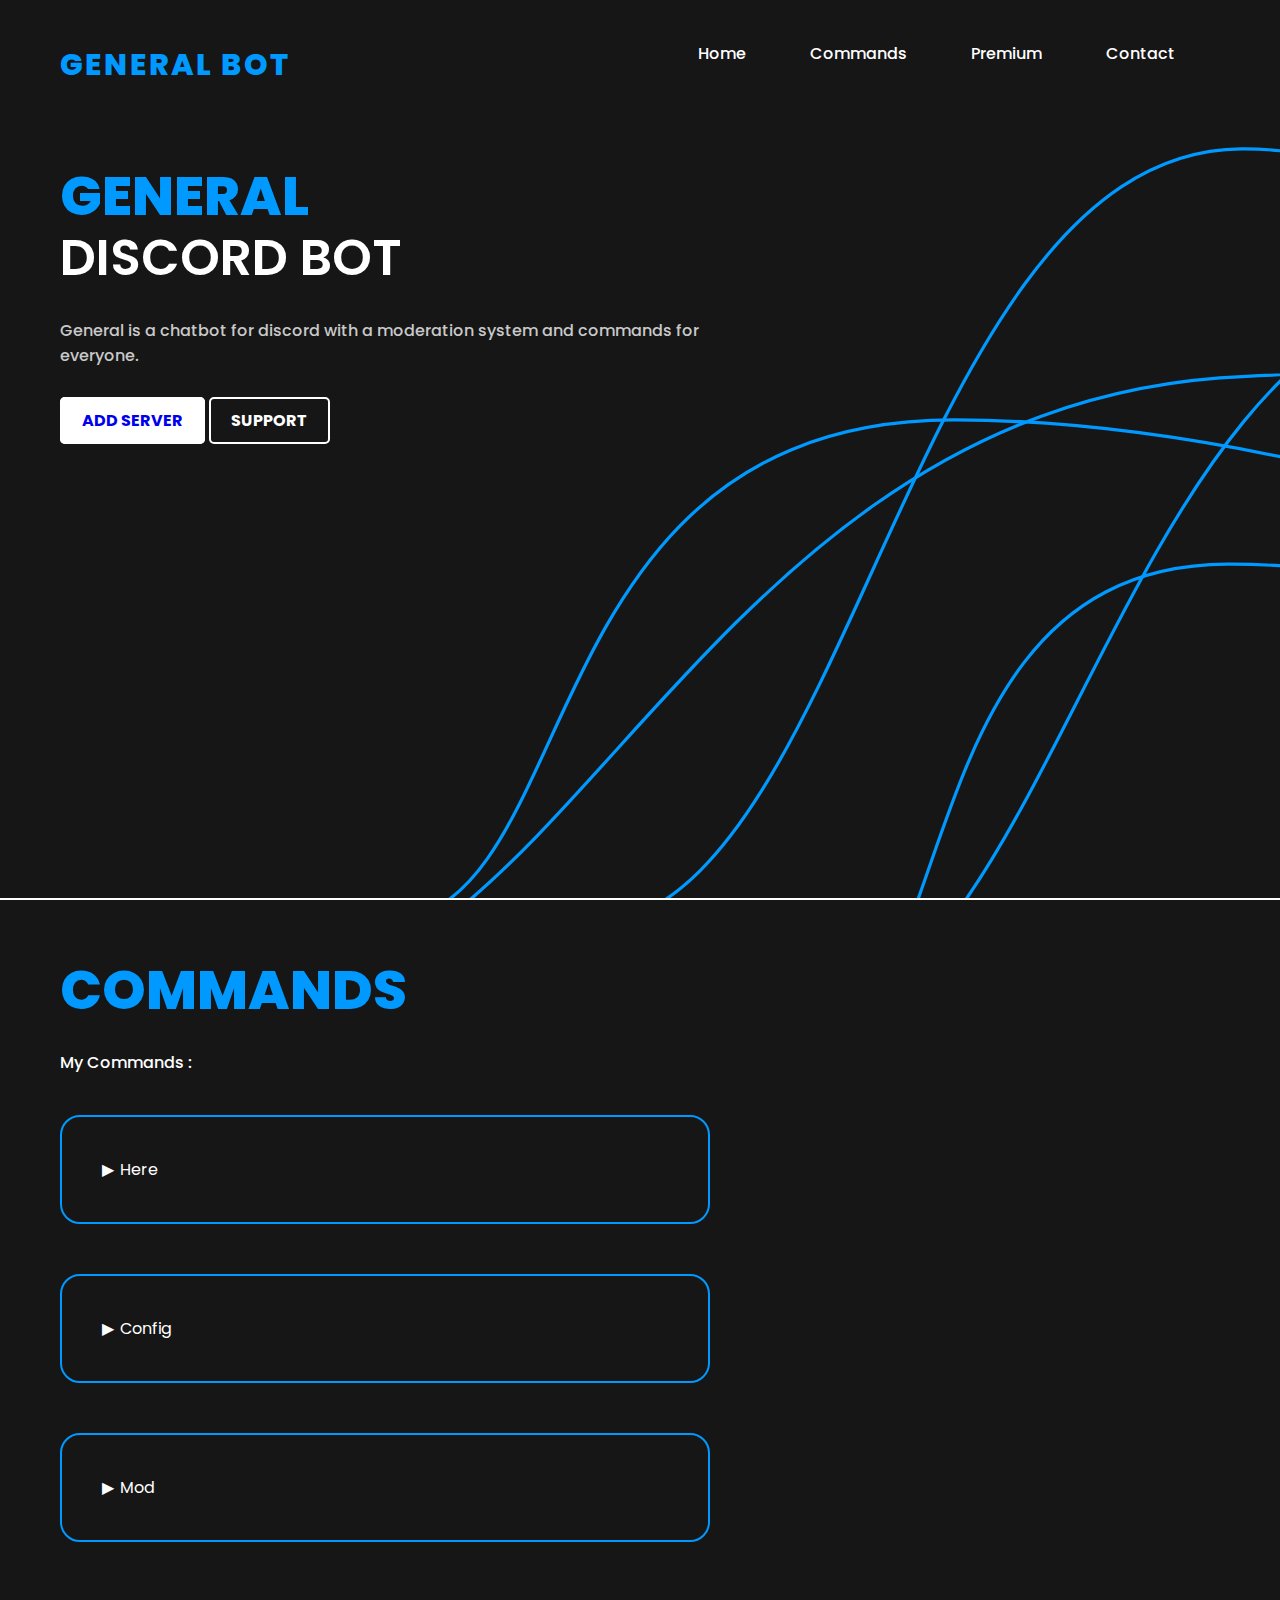
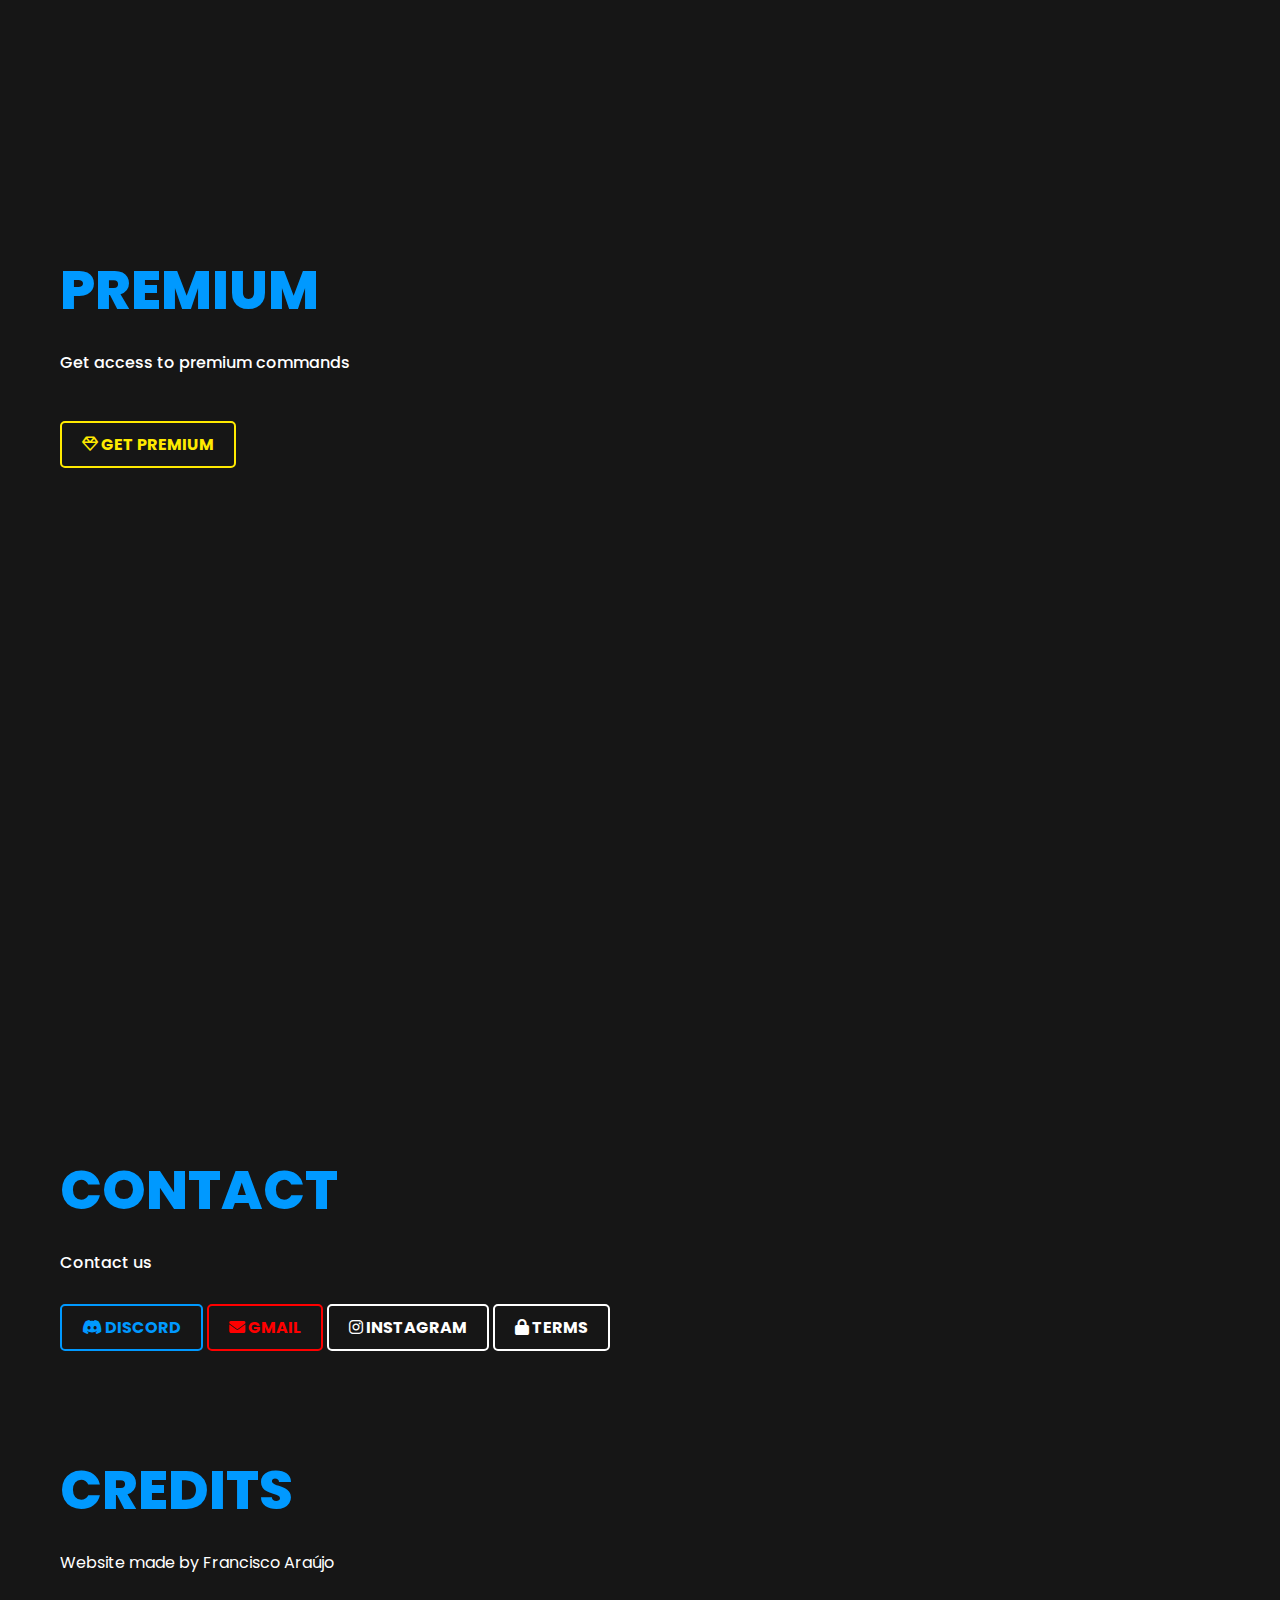
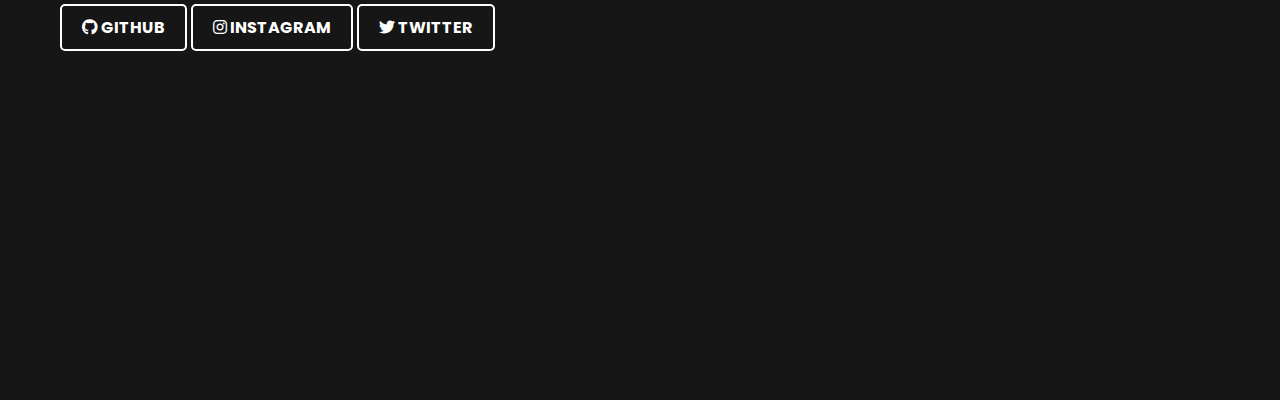
<file: index.html>
<!DOCTYPE html>
<html lang="en">
<head>
    <meta charset="UTF-8">
    <meta http-equiv="X-UA-Compatible" content="IE=edge">
    <meta name="viewport" content="width=device-width, initial-scale=1.0">
    <link rel="stylesheet" href="src/css/landing.css">
    <link rel="stylesheet" href="src/css/commands.css">
    <link rel="stylesheet" href="src/css/main.css">
    <link rel="stylesheet" href="src/css/premium.css">
    <link rel="stylesheet" href="src/css/contact.css">
    <link rel="stylesheet" href="https://cdnjs.cloudflare.com/ajax/libs/font-awesome/6.2.0/css/all.min.css">
    <title>General</title>
</head>
<body>

    <!--LANDING PAGE-->
    <section class="landing-page">
        <input type="checkbox" id="check">
        <header>
            <h2><a href="" class="logo">General Bot</a></h2>
            <div class="navigation">
                <a href="index.html">Home</a>
                <a href="#commands">Commands</a>
                <a href="#premium">Premium</a>
                <a href="#contact">Contact</a>
            </div>
            <label class="ckecklabel" for="check">
                <i class="fa-solid fa-bars menu-btn"></i>
                <i class="fa-solid fa-xmark close-btn"></i>
            </label>
        </header>
        <div class="landing-content">
            <div class="landing-info">
                <h2>General <br> <span>Discord Bot</span></h2>
                <p>General is a chatbot for discord with a moderation system and commands for everyone.</p>
                <a href="https://discord.com/api/oauth2/authorize?client_id=741788327572668486&permissions=8&scope=applications.commands%20bot" target="_blank" class="add-btn">Add Server</a>
                <a href="#contact" class="support-btn">Support</a>
            </div>
        </div>
    </section>

    <!--COMMANDS SECTION-->
    <section class="commands-page" id="commands">
        <div class="commands-content">
            <div class="commands-title">
                <h2>Commands</h2>
                <p>My Commands : </p>
            </div>
            <div class="commands-tree">
                <ul id="myul">
                    <li><span class="caret">Here</span>
                      <ul class="nested">
                        <li><p>/support</p></li>
                        <li><p>/suggestion</p></li>
                        <li><div class="popup" onclick="insert()"><p class="more">/insert [+4]</p><span class="popuptext" id="insertpop">buttonlink, embed, react, inembed</span></div></li>
                        <li><p>/userinfo</p></li>
                        <li><p>/myinvite</p></li>
                        <li><p>/botinfo</p></li>
                        <li><p>/math</p></li>
                        <li><p>/dicio</p></li>
                        <li><p>/sortnum</p></li>
                        <li><p>/sort</p></li>
                        <li><p>/translate</p></li>
                        <li><p>/helpstaff</p></li>
                        <li><p>/botinvite</p></li>
                        <li><p>/timein</p></li>
                        <li><p>/timeout</p></li>
                      </ul>
                    </li>
                </ul>
                <br>
                <br>
                <ul id="myul">
                    <li><span class="caret">Config</span>
                      <ul class="nested">
                        <li><p>/language</p></li>
                        <li><div class="popup" onclick="make()"><p>/make [+5]</p><span class="popuptext" id="makepop">textchannel, voicechannel, ptextchannel, pvoicechannel, category</span></div></li>
                        <li><p>/remove <span class="more"></span></p></li>
                        <li><div class="popup" onclick="add()"><p>/add [+6]</p><span class="popuptext" id="addpop">roleall, role, reactionrole, roletime, slowmode, newrole</span></div></li>
                        <li><div class="popup" onclick="staffchat()"><p>/staffchat [+2]</p><span class="popuptext" id="staffchatpop">enable, disable</span></div></li>
                        <li><div class="popup" onclick="wellcomechannel()"><p>/wellcomechannel [+7]</p><span class="popuptext" id="wellcomechannelpop">enableinput, disableinput, banner, enableoutput, disableoutput, enableban, disableban</span></div></li>
                        <li><div class="popup" onclick="rename()"><p>/rename [+2]</p><span class="popuptext" id="renamepop">voicechl, textchl</span></div></li>
                        <li><p>/display roleusers</p></li>
                        <li><div class="popup" onclick="statschannel()"><p>/statschannel [+2]</p><span class="popuptext" id="statschannelpop">enablestats, disablestats</span></div></li>
                        <li><div class="popup" onclick="define()"><p>/define [+3]</p><span class="popuptext" id="definepop">chatguild, newticket, level</span></div></li>
                        <li><p>/undefine uchatguild</p></li>
                        <li><p>/sorterole</p></li>
                        <li><p>/serverchat</p></li>
                        <li><p>/youtube</p></li>
                        <li><p>/invites</p></li>
                        <li><p>/botchat</p></li>
                        <li><div class="popup" onclick="advertising()"><p>/advertising [+2]</p><span class="popuptext" id="advertisingpop">shareserver, bump</span></div></li>
                        <li><p>/clone category</p></li>
                        <li><p>/edit channelpermission</p></li>
                      </ul>
                    </li>
                </ul>
                <br>
                <br>
                <ul id="myul">
                    <li><span class="caret">Mod</span>
                        <ul class="nested">
                            <li><p>/clear</p></li>
                            <li><p>/ban</p></li>
                            <li><p>/unban</p></li>
                            <li><p>/kick</p></li>
                            <li><p>/mute</p></li>
                            <li><p>/unmute</p></li>
                            <li><p>/lock</p></li>
                            <li><p>/unlock</p></li>
                            <li><p>/serverinfo</p></li>
                        </ul>
                    </li>
                </ul>
            </div>
        </div>
    </section>

    <!--PREMIUM PAGE-->
    <section class="premium-page" id="premium">
        <div class="premium-content">
            <div class="premium-title">
                <h2>Premium</h2>
                <p>Get access to premium commands</p>
                <a href="https://discord.gg/GrDXnctrNM" class="buy-btn" target="_blank"><i class="fa-regular fa-gem"></i> Get Premium</a>
            </div>
        </div>
    </section>

    <!--CONTACT PAGE-->
    <section class="contact-page" id="contact">
        <div class="contact-content">
            <div class="contact-title">
                <h2>Contact</h2>
                <p>Contact us</p>
                <a href="https://discord.gg/GrDXnctrNM" class="discord-btn" target="_blank"><i class="fa-brands fa-discord"></i> Discord</a>
                <a href="" class="gmail-btn" target="_blank"><i class="fa-solid fa-envelope"></i> Gmail</a>
                <a href="https://www.instagram.com/?theme=dark" class="instagram-btn" target="_blank"><i class="fa-brands fa-instagram"></i> Instagram</a>
                <a href="privacy-policy.html" class="terms-btn"><i class="fa-solid fa-lock"></i> Terms</a>
            </div>
        </div>

        <!--CREDITS PAGE-->
        <div class="credits-content">
            <div class="credits-title">
                <h2>Credits</h2>
                <p>Website made by <span>Francisco Araújo</span></p>
                <a href="https://github.com/FranciscoAraujo2" class="kiko-github" target="_blank"><i class="fa-brands fa-github"></i> Github</a>
                <a href="https://www.instagram.com/francisco.araujo_2/?theme=dark" class="kiko-instagram" target="_blank"><i class="fa-brands fa-instagram"></i> Instagram</a>
                <a href="https://twitter.com/Francisc0Araujo" class="kiko-twitter" target="_blank"><i class="fa-brands fa-twitter"></i> Twitter</a>
            </div>
        </div>
    </section>

    <footer></footer>


    <script src="src/js/main.js"></script>
    <script src="src/js/popup.js"></script>

</body>
</html>
</file>
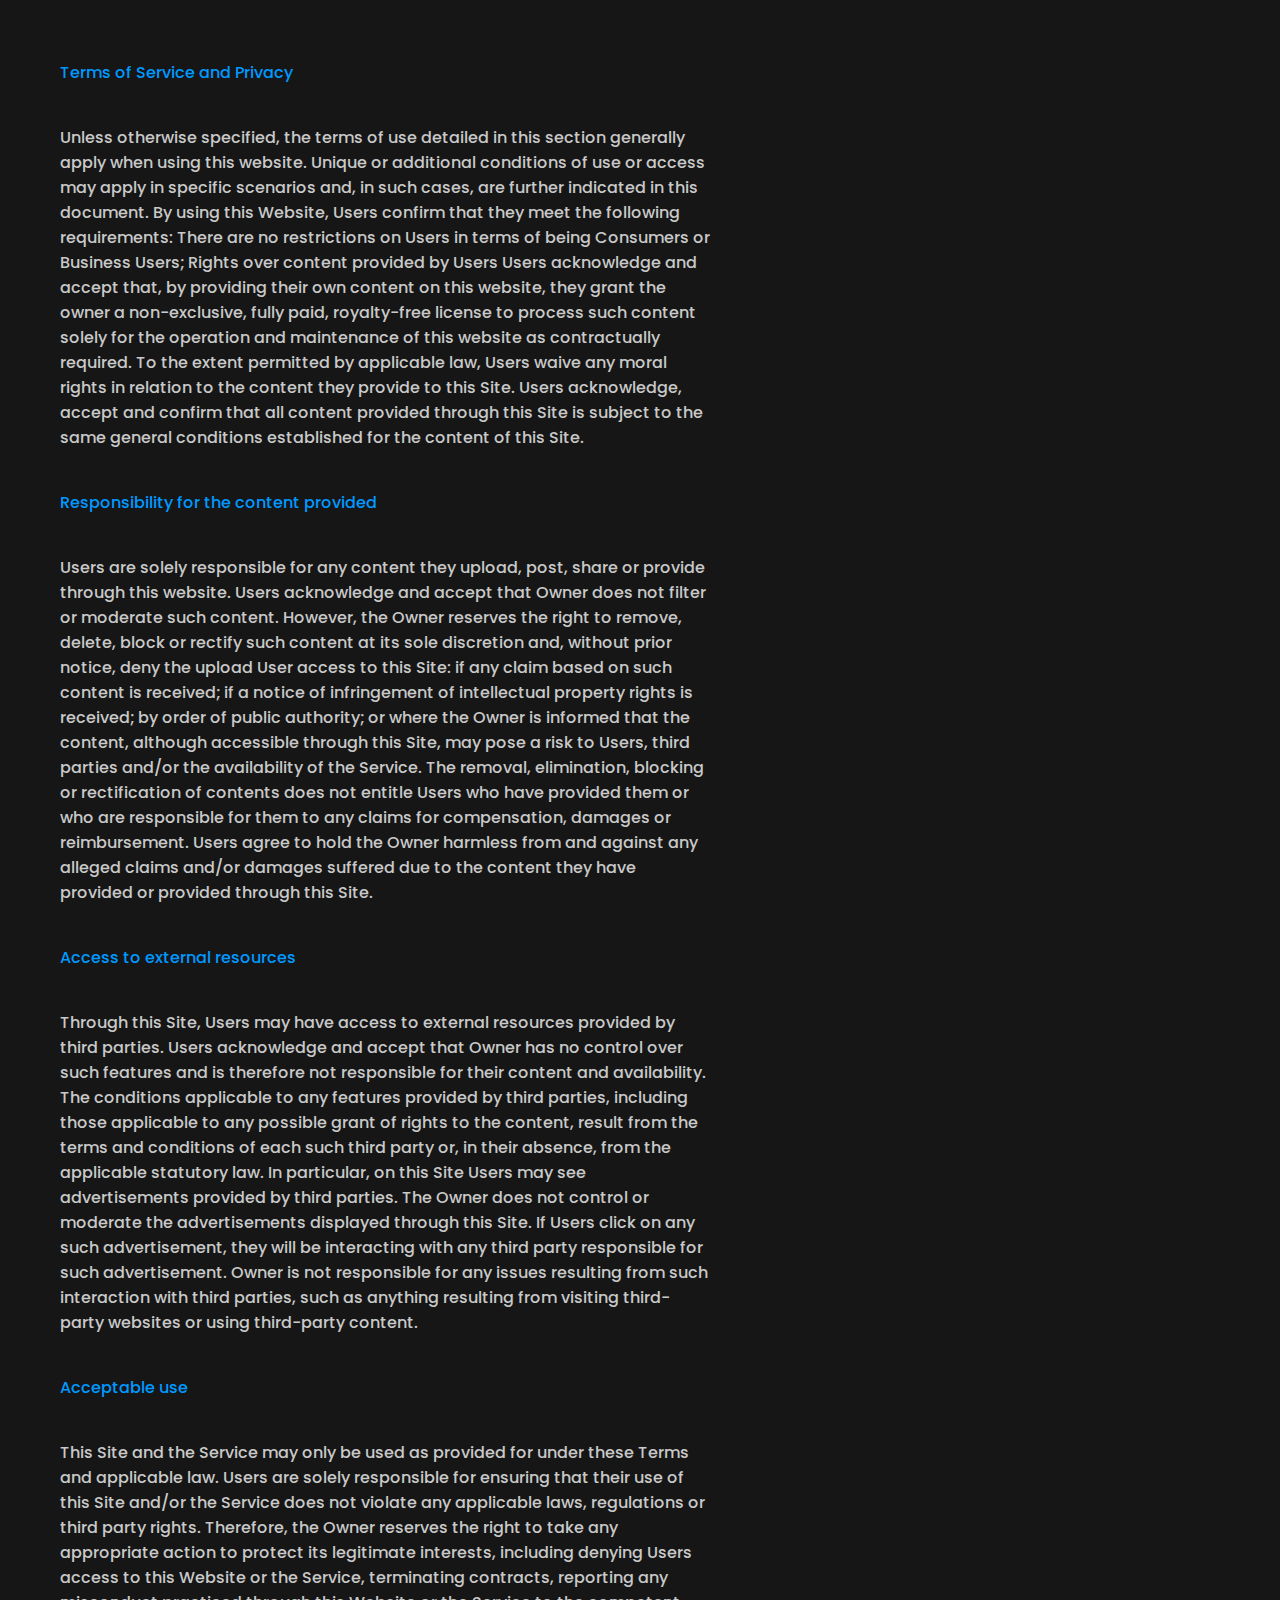
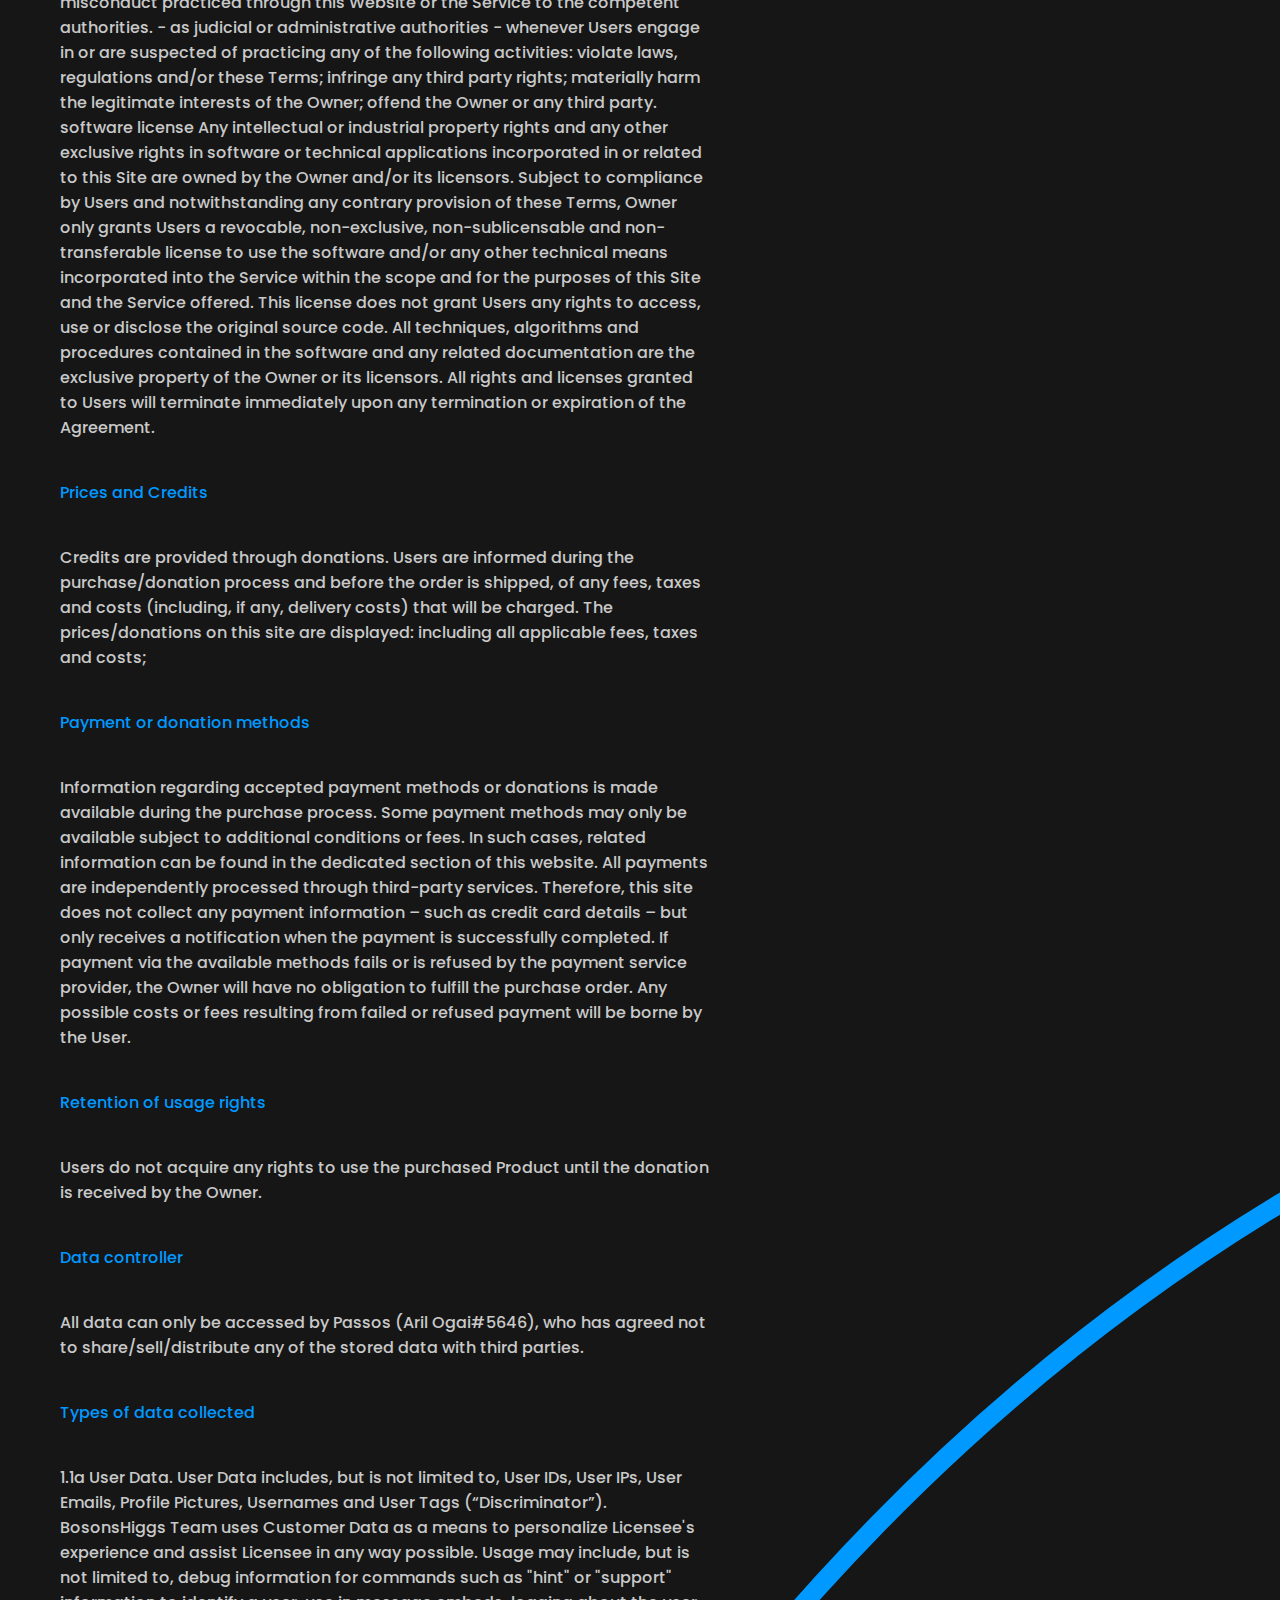
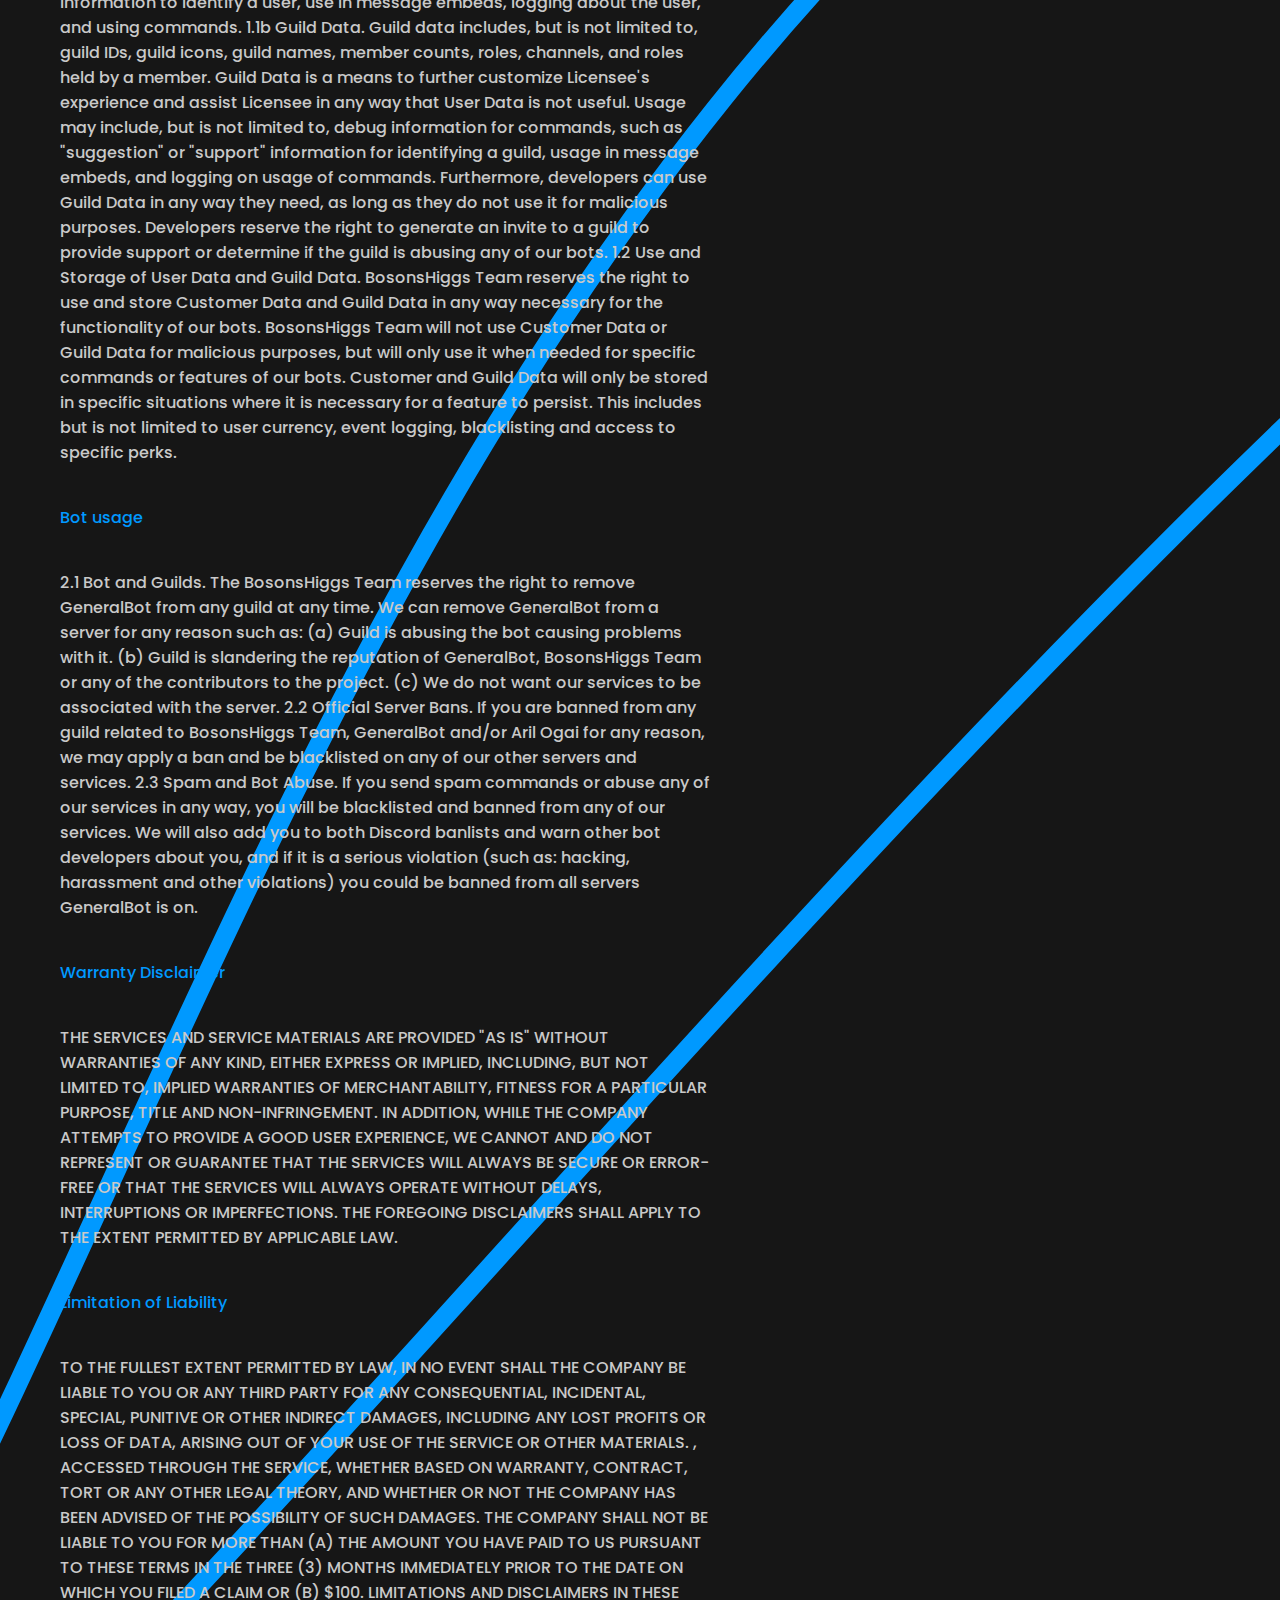
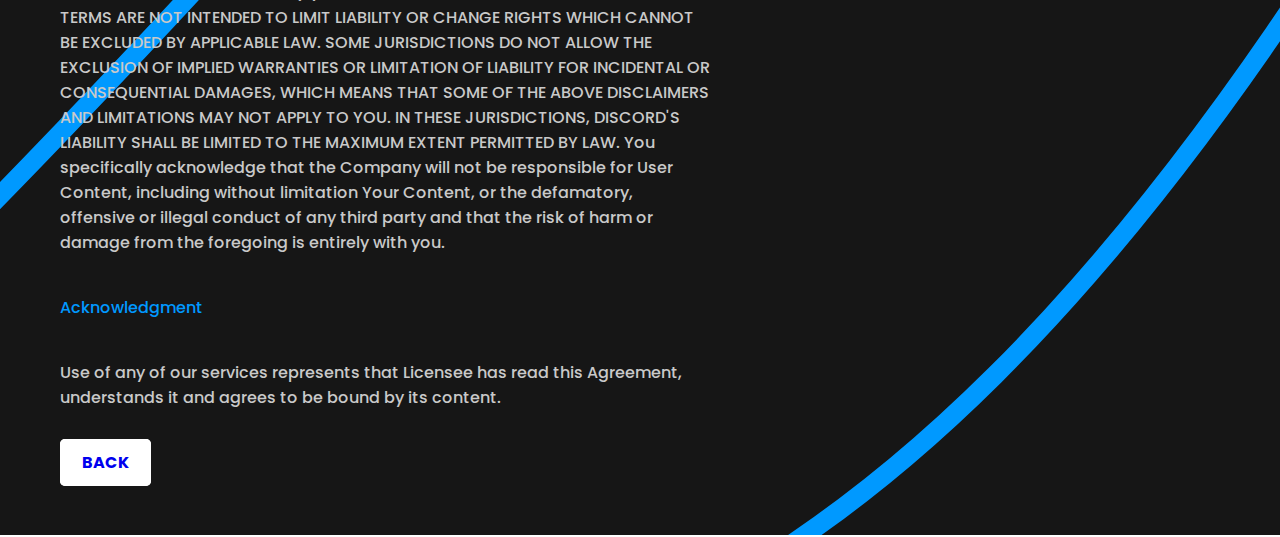
<file: privacy-policy.html>
<!DOCTYPE html>
<html lang="en">
<head>
    <meta charset="UTF-8">
    <meta http-equiv="X-UA-Compatible" content="IE=edge">
    <meta name="viewport" content="width=device-width, initial-scale=1.0">
    <link rel="stylesheet" href="src/css/main.css">
    <link rel="stylesheet" href="src/css/landing.css">
    <title>Document</title>
</head>
<body>
    <section class="landing-page">
        <div class="landing-content">
            <div class="landing-info">
                <p style="color: #0099ff;">Terms of Service and Privacy</p>
                <p>Unless otherwise specified, the terms of use detailed in this section generally apply when using this website. Unique or additional conditions of use or access may apply in specific scenarios and, in such cases, are further indicated in this document. By using this Website, Users confirm that they meet the following requirements: There are no restrictions on Users in terms of being Consumers or Business Users; Rights over content provided by Users Users acknowledge and accept that, by providing their own content on this website, they grant the owner a non-exclusive, fully paid, royalty-free license to process such content solely for the operation and maintenance of this website as contractually required. To the extent permitted by applicable law, Users waive any moral rights in relation to the content they provide to this Site. Users acknowledge, accept and confirm that all content provided through this Site is subject to the same general conditions established for the content of this Site.</p>
                <p style="color: #0099ff;">Responsibility for the content provided</p>
                <p>Users are solely responsible for any content they upload, post, share or provide through this website. Users acknowledge and accept that Owner does not filter or moderate such content. However, the Owner reserves the right to remove, delete, block or rectify such content at its sole discretion and, without prior notice, deny the upload User access to this Site: if any claim based on such content is received; if a notice of infringement of intellectual property rights is received; by order of public authority; or where the Owner is informed that the content, although accessible through this Site, may pose a risk to Users, third parties and/or the availability of the Service. The removal, elimination, blocking or rectification of contents does not entitle Users who have provided them or who are responsible for them to any claims for compensation, damages or reimbursement. Users agree to hold the Owner harmless from and against any alleged claims and/or damages suffered due to the content they have provided or provided through this Site.</p>
                <p style="color: #0099ff;">Access to external resources</p>
                <p>Through this Site, Users may have access to external resources provided by third parties. Users acknowledge and accept that Owner has no control over such features and is therefore not responsible for their content and availability. The conditions applicable to any features provided by third parties, including those applicable to any possible grant of rights to the content, result from the terms and conditions of each such third party or, in their absence, from the applicable statutory law. In particular, on this Site Users may see advertisements provided by third parties. The Owner does not control or moderate the advertisements displayed through this Site. If Users click on any such advertisement, they will be interacting with any third party responsible for such advertisement. Owner is not responsible for any issues resulting from such interaction with third parties, such as anything resulting from visiting third-party websites or using third-party content.</p>
                <p style="color: #0099ff;">Acceptable use</p>
                <p>This Site and the Service may only be used as provided for under these Terms and applicable law. Users are solely responsible for ensuring that their use of this Site and/or the Service does not violate any applicable laws, regulations or third party rights. Therefore, the Owner reserves the right to take any appropriate action to protect its legitimate interests, including denying Users access to this Website or the Service, terminating contracts, reporting any misconduct practiced through this Website or the Service to the competent authorities. - as judicial or administrative authorities - whenever Users engage in or are suspected of practicing any of the following activities: violate laws, regulations and/or these Terms; infringe any third party rights; materially harm the legitimate interests of the Owner; offend the Owner or any third party. software license Any intellectual or industrial property rights and any other exclusive rights in software or technical applications incorporated in or related to this Site are owned by the Owner and/or its licensors. Subject to compliance by Users and notwithstanding any contrary provision of these Terms, Owner only grants Users a revocable, non-exclusive, non-sublicensable and non-transferable license to use the software and/or any other technical means incorporated into the Service within the scope and for the purposes of this Site and the Service offered. This license does not grant Users any rights to access, use or disclose the original source code. All techniques, algorithms and procedures contained in the software and any related documentation are the exclusive property of the Owner or its licensors. All rights and licenses granted to Users will terminate immediately upon any termination or expiration of the Agreement.</p>
                <p style="color: #0099ff;">Prices and Credits</p>
                <p>Credits are provided through donations. Users are informed during the purchase/donation process and before the order is shipped, of any fees, taxes and costs (including, if any, delivery costs) that will be charged. The prices/donations on this site are displayed: including all applicable fees, taxes and costs;</p>
                <p style="color: #0099ff;">Payment or donation methods</p>
                <p>Information regarding accepted payment methods or donations is made available during the purchase process. Some payment methods may only be available subject to additional conditions or fees. In such cases, related information can be found in the dedicated section of this website. All payments are independently processed through third-party services. Therefore, this site does not collect any payment information – such as credit card details – but only receives a notification when the payment is successfully completed. If payment via the available methods fails or is refused by the payment service provider, the Owner will have no obligation to fulfill the purchase order. Any possible costs or fees resulting from failed or refused payment will be borne by the User.</p>
                <p style="color: #0099ff;">Retention of usage rights</p>
                <p>Users do not acquire any rights to use the purchased Product until the donation is received by the Owner.</p>
                <p style="color: #0099ff;">Data controller</p>
                <p>All data can only be accessed by Passos (Aril Ogai#5646), who has agreed not to share/sell/distribute any of the stored data with third parties.</p>
                <p style="color: #0099ff;">Types of data collected</p>
                <p>1.1a User Data. User Data includes, but is not limited to, User IDs, User IPs, User Emails, Profile Pictures, Usernames and User Tags (“Discriminator”). BosonsHiggs Team uses Customer Data as a means to personalize Licensee's experience and assist Licensee in any way possible. Usage may include, but is not limited to, debug information for commands such as "hint" or "support" information to identify a user, use in message embeds, logging about the user, and using commands. 1.1b Guild Data. Guild data includes, but is not limited to, guild IDs, guild icons, guild names, member counts, roles, channels, and roles held by a member. Guild Data is a means to further customize Licensee's experience and assist Licensee in any way that User Data is not useful. Usage may include, but is not limited to, debug information for commands, such as "suggestion" or "support" information for identifying a guild, usage in message embeds, and logging on usage of commands. Furthermore, developers can use Guild Data in any way they need, as long as they do not use it for malicious purposes. Developers reserve the right to generate an invite to a guild to provide support or determine if the guild is abusing any of our bots. 1.2 Use and Storage of User Data and Guild Data. BosonsHiggs Team reserves the right to use and store Customer Data and Guild Data in any way necessary for the functionality of our bots. BosonsHiggs Team will not use Customer Data or Guild Data for malicious purposes, but will only use it when needed for specific commands or features of our bots. Customer and Guild Data will only be stored in specific situations where it is necessary for a feature to persist. This includes but is not limited to user currency, event logging, blacklisting and access to specific perks.</p>
                <p style="color: #0099ff;">Bot usage</p>
                <p>2.1 Bot and Guilds. The BosonsHiggs Team reserves the right to remove GeneralBot from any guild at any time. We can remove GeneralBot from a server for any reason such as: (a) Guild is abusing the bot causing problems with it. (b) Guild is slandering the reputation of GeneralBot, BosonsHiggs Team or any of the contributors to the project. (c) We do not want our services to be associated with the server. 2.2 Official Server Bans. If you are banned from any guild related to BosonsHiggs Team, GeneralBot and/or Aril Ogai for any reason, we may apply a ban and be blacklisted on any of our other servers and services. 2.3 Spam and Bot Abuse. If you send spam commands or abuse any of our services in any way, you will be blacklisted and banned from any of our services. We will also add you to both Discord banlists and warn other bot developers about you, and if it is a serious violation (such as: hacking, harassment and other violations) you could be banned from all servers GeneralBot is on.</p>
                <p style="color: #0099ff;">Warranty Disclaimer</p>
                <p>THE SERVICES AND SERVICE MATERIALS ARE PROVIDED "AS IS" WITHOUT WARRANTIES OF ANY KIND, EITHER EXPRESS OR IMPLIED, INCLUDING, BUT NOT LIMITED TO, IMPLIED WARRANTIES OF MERCHANTABILITY, FITNESS FOR A PARTICULAR PURPOSE, TITLE AND NON-INFRINGEMENT. IN ADDITION, WHILE THE COMPANY ATTEMPTS TO PROVIDE A GOOD USER EXPERIENCE, WE CANNOT AND DO NOT REPRESENT OR GUARANTEE THAT THE SERVICES WILL ALWAYS BE SECURE OR ERROR-FREE OR THAT THE SERVICES WILL ALWAYS OPERATE WITHOUT DELAYS, INTERRUPTIONS OR IMPERFECTIONS. THE FOREGOING DISCLAIMERS SHALL APPLY TO THE EXTENT PERMITTED BY APPLICABLE LAW.</p>
                <p style="color: #0099ff;">Limitation of Liability</p>
                <p>TO THE FULLEST EXTENT PERMITTED BY LAW, IN NO EVENT SHALL THE COMPANY BE LIABLE TO YOU OR ANY THIRD PARTY FOR ANY CONSEQUENTIAL, INCIDENTAL, SPECIAL, PUNITIVE OR OTHER INDIRECT DAMAGES, INCLUDING ANY LOST PROFITS OR LOSS OF DATA, ARISING OUT OF YOUR USE OF THE SERVICE OR OTHER MATERIALS. , ACCESSED THROUGH THE SERVICE, WHETHER BASED ON WARRANTY, CONTRACT, TORT OR ANY OTHER LEGAL THEORY, AND WHETHER OR NOT THE COMPANY HAS BEEN ADVISED OF THE POSSIBILITY OF SUCH DAMAGES. THE COMPANY SHALL NOT BE LIABLE TO YOU FOR MORE THAN (A) THE AMOUNT YOU HAVE PAID TO US PURSUANT TO THESE TERMS IN THE THREE (3) MONTHS IMMEDIATELY PRIOR TO THE DATE ON WHICH YOU FILED A CLAIM OR (B) $100. LIMITATIONS AND DISCLAIMERS IN THESE TERMS ARE NOT INTENDED TO LIMIT LIABILITY OR CHANGE RIGHTS WHICH CANNOT BE EXCLUDED BY APPLICABLE LAW. SOME JURISDICTIONS DO NOT ALLOW THE EXCLUSION OF IMPLIED WARRANTIES OR LIMITATION OF LIABILITY FOR INCIDENTAL OR CONSEQUENTIAL DAMAGES, WHICH MEANS THAT SOME OF THE ABOVE DISCLAIMERS AND LIMITATIONS MAY NOT APPLY TO YOU. IN THESE JURISDICTIONS, DISCORD'S LIABILITY SHALL BE LIMITED TO THE MAXIMUM EXTENT PERMITTED BY LAW. You specifically acknowledge that the Company will not be responsible for User Content, including without limitation Your Content, or the defamatory, offensive or illegal conduct of any third party and that the risk of harm or damage from the foregoing is entirely with you.</p>
                <p style="color: #0099ff;">Acknowledgment</p>
                <p>Use of any of our services represents that Licensee has read this Agreement, understands it and agrees to be bound by its content.</p>
                <a href="../../index.html" target="_blank" class="add-btn">Back</a>
            </div>
        </div>
    </section>
</body>
</html>
</file>
<file: src/css/landing.css>
.landing-page{
    position: relative;
    width: 100%;
    min-height: 100vh;
    display: flex;
    flex-direction: column;
    justify-content: flex-start;
    background-image: url(../imgs/waves.svg);
    background-repeat: no-repeat;
    background-size: cover;
    background-position: center;
    border-bottom: 2px solid white;
}

.landing-content{
    max-width: 650px;
    margin: 60px 60px;
}

.landing-info h2{
    color: var(--main-color);
    font-size: 55px;
    text-transform: uppercase;
    font-weight: 800;
    line-height: 60px;
    margin-bottom: 30px;
}

.landing-info h2 span{
    color: white;
    font-size: 50px;
    font-weight: 600;
}

.landing-info p{
    font-size: 16px;
    font-weight: 500;
    margin-bottom: 40px;
    color: rgb(201, 201, 201);
}

.add-btn{
    text-decoration: none;
    text-transform: uppercase;
    font-weight: 700;
    padding: 10px 20px;
    border-radius: 5px;
    border: solid 2px white;
    background-color: white;
}

.support-btn{
    text-decoration: none;
    text-transform: uppercase;
    font-weight: 700;
    padding: 10px 20px;
    border-radius: 5px;
    border: solid 2px white;
    color: white;
}

.ckecklabel{
    display: none;
}

#check{
    z-index: 3;
    display: none;
}

@media (max-width: 1000px) {

    .ckecklabel{
        display: block;
        font-size: 25px;
        cursor: pointer;
        color: white;
    }

    .ckecklabel .close-btn{
        display: none;
    }

    #check:checked ~ header .navigation{
        z-index: 2;
        position: fixed;
        background-color: #0099ffe6;
        top: 0;
        bottom: 0;
        left: 0;
        right: 0;
        display: flex;
        flex-direction: column;
        justify-content: center;
        align-items: center;
    }

    #check:checked ~ header .navigation a{
        font-weight: 700;
        margin-right: 0;
        margin-bottom: 50px;
    }

    #check:checked ~ header .ckecklabel .menu-btn{
        display: none;
    }

    #check:checked ~ header .ckecklabel .close-btn{
        z-index: 2;
        display: block;
        position: fixed;
    }

    .ckecklabel .menu-btn {
        position: absolute;
    }

    header .logo{
        position: absolute;
        bottom: -6px;
    }

    .landing-content .landing-info h2{
        font-size: 45px;
        line-height: 50px;
    }

    .landing-content .landing-info h2 span{
        font-size: 40px;
        font-weight: 600;
    }

    .landing-content .landing-info p{
        font-size: 14px;
    }

}

@media (max-width: 600px) {

    
    .landing-content .landing-info h2{
        font-size: 30px;
        line-height: 40px;
    }

    .landing-content .landing-info h2 span{
        font-size: 24px;
        font-weight: 600;
    }

    .landing-content .landing-info p{
        font-size: 10px;
    }

    .landing-content .add-btn, .support-btn{
        padding: 10px 12px;
        font-size: 8px;
    }

}
</file>
<file: src/css/commands.css>
.commands-page{
    position: relative;
    width: 100%;
    min-height: 100vh;
    display: flex;
    flex-direction: column;
    justify-content: flex-start;
}

.commands-content{
    max-width: 650px;
    margin: 60px 60px;
}

.commands-title h2{
    color: var(--main-color);
    font-size: 55px;
    text-transform: uppercase;
    font-weight: 800;
    line-height: 60px;
    margin-bottom: 30px;
}

.commands-title p{
    font-size: 16px;
    font-weight: 500;
    margin-bottom: 40px;
    color: white;
}

ul{
    list-style-type: none;
}

#myul{
    list-style-type: none;
    border: solid 2px var(--main-color);
    padding: 40px;
    border-radius: 20px;
    transition: .2s;
}

#myul:hover{
    box-shadow: rgba(46, 140, 240, 0.4) -5px 5px, rgba(46, 140, 240, 0.3) -10px 10px, rgba(46, 140, 240, 0.2) -15px 15px, rgba(46, 140, 240, 0.1) -20px 20px, rgba(46, 162, 240, 0.05) -25px 25px;
}

.caret{
    color: white;
    cursor: pointer;
    -webkit-user-select: none; 
    -moz-user-select: none;
    -ms-user-select: none;
    user-select: none;
}

.caret::before{
    content: "\25B6";
    color: white;
    display: inline-block;
    margin-right: 6px;
}

.caret-down::before {
    -ms-transform: rotate(90deg); 
    -webkit-transform: rotate(90deg);
    transform: rotate(90deg);  
}

.nested{
    margin-top: 10px;
    color: rgb(201, 201, 201);
    display: none;
}

.nested li{
    cursor: pointer;
    margin-top: 4px;
}

.active{
    display: block;
}

.popup{
  position: relative;
  display: inline-block;
  cursor: pointer;
}

.popup:hover{
    color: var(--main-color);
}

.popup .popuptext{
  visibility: hidden;
  width: 160px;
  background-color: var(--main-color);
  color: #fff;
  text-align: center;
  border-radius: 6px;
  padding: 8px 0;
  position: absolute;
  z-index: 1;
  bottom: 125%;
  left: 50%;
  margin-left: -80px;
}

.popup .popuptext::after {
  content: "";
  position: absolute;
  top: 100%;
  left: 50%;
  margin-left: -5px;
  border-width: 5px;
  border-style: solid;
  border-color: var(--main-color) transparent transparent transparent;
}

.popup .show {
  visibility: visible;
  -webkit-animation: fadeIn 1s;
  animation: fadeIn 1s
}

@-webkit-keyframes fadeIn {
    from {opacity: 0;} 
    to {opacity: 1;}
}
  
  @keyframes fadeIn {
    from {opacity: 0;}
    to {opacity:1 ;}
}

@media (max-width: 1000px) {

    .commands-content .commands-title h2{
        font-size: 45px;
        line-height: 50px;
    }

}

@media (max-width: 600px) {

    
    .commands-content .commands-title h2{
        font-size: 30px;
        line-height: 40px;
    }

    .nested p{
        font-size: 11.2px;
    }

    .popup .popuptext{
        font-size: 14px;
    }


}
</file>
<file: src/css/main.css>
@import url('https://fonts.googleapis.com/css2?family=Poppins:wght@300;400;500;600;700;800;900&display=swap');

:root{
    --main-color: #0099ff;
}

*{
    margin: 0;
    padding: 0;
    box-sizing: border-box;
    font-family: 'Poppins', sans-serif;
    scroll-behavior: smooth;
}

body{
    background-color: rgb(22, 22, 22);
}

header{
    position: relative;
    top: 0;
    width: 100%;
    padding: 30px 60px;
    display: flex;
    justify-content: space-between;
    align-items: center;
}

header .logo{
    position: relative;
    bottom: -12px;
    color: var(--main-color);
    font-size: 30px;
    text-decoration: none;
    text-transform: uppercase;
    font-weight: 800;
    letter-spacing: 2px;
}

header .navigation a{
    color: white;
    text-decoration: none;
    font-weight: 500;
    padding: 2px 15px;
    border-radius: 50px;
    margin-right: 30px;
}

header .navigation a:hover{
    transition: .2s;
    color: rgb(22, 22, 22);
    background-color: white;
}

@media (max-width: 1000px) {
    
    header .navigation{
        display: none;
    }

}
</file>
<file: src/css/premium.css>
.premium-page{
    position: relative;
    width: 100%;
    min-height: 100vh;
    display: flex;
    flex-direction: column;
    justify-content: flex-start;
}

.premium-content{
    max-width: 650px;
    margin: 60px 60px;
}

.premium-title h2{
    color: var(--main-color);
    font-size: 55px;
    text-transform: uppercase;
    font-weight: 800;
    line-height: 60px;
    margin-bottom: 30px;
}

.premium-title p{
    font-size: 16px;
    font-weight: 500;
    margin-bottom: 40px;
    color: white;
}

.buy-btn{
    color: rgb(255, 234, 0);
    text-decoration: none;
    text-transform: uppercase;
    border: 2px solid rgb(255, 234, 0);
    font-weight: 700;
    line-height: 60px;
    padding: 10px 20px;
    border-radius: 5px;
}


.premium-box p{
    text-align: center;
}


@media (max-width: 600px) {

    .premium-content .premium-title h2{
        font-size: 30px;
        line-height: 40px;
    }

}
</file>
<file: src/css/contact.css>
.contact-page{
    position: relative;
    width: 100%;
    min-height: 100vh;
    display: flex;
    flex-direction: column;
    justify-content: flex-start;
}

.contact-content{
    max-width: 650px;
    margin: 60px 60px;
}

.contact-title h2{
    color: var(--main-color);
    font-size: 55px;
    text-transform: uppercase;
    font-weight: 800;
    line-height: 60px;
    margin-bottom: 30px;
}

.contact-title p{
    font-size: 16px;
    font-weight: 500;
    margin-bottom: 40px;
    color: white;
}

.contact-title .buy-btn{
    color: white;
    text-decoration: none;
    text-transform: uppercase;
    border: 2px solid white;
    font-weight: 700;
    padding: 10px 20px;
    border-radius: 5px;
}


.discord-btn, .gmail-btn, .instagram-btn, .terms-btn{
    text-decoration: none;
    text-transform: uppercase;
    font-weight: 700;
    padding: 10px 20px;
    border-radius: 5px;
}

.discord-btn{
    color: var(--main-color);
    border: 2px solid var(--main-color);
}

.gmail-btn{
    color: red;
    border: 2px solid red;
}

.instagram-btn, .terms-btn{
    color: white;
    border: 2px solid white;
}

.credits-content{
    max-width: 650px;
    margin: 60px 60px;
}

.credits-title h2{
    color: var(--main-color);
    font-size: 55px;
    text-transform: uppercase;
    font-weight: 800;
    line-height: 60px;
    margin-bottom: 30px;
}

.credits-title p{
    margin-bottom: 40px;
    color: white;
}

.kiko-github, .kiko-instagram, .kiko-linkedin, .kiko-twitter{
    text-decoration: none;
    text-transform: uppercase;
    font-weight: 700;
    padding: 10px 20px;
    border-radius: 5px;
}

.kiko-github, .kiko-instagram, .kiko-linkedin, .kiko-twitter{
    border: 2px solid white;
    color: white;
}




@media (max-width: 600px) {

    .contact-content .contact-title h2{
        font-size: 30px;
        line-height: 40px;
    }

    .discord-btn, .gmail-btn, .instagram-btn, .terms-btn, .kiko-github, .kiko-instagram, .kiko-linkedin, .kiko-twitter{
        margin-top: 20px;
        display: block;
    }
    
    .credits-title h2{
        font-size: 30px;
        line-height: 40px;
    }

}
</file>
